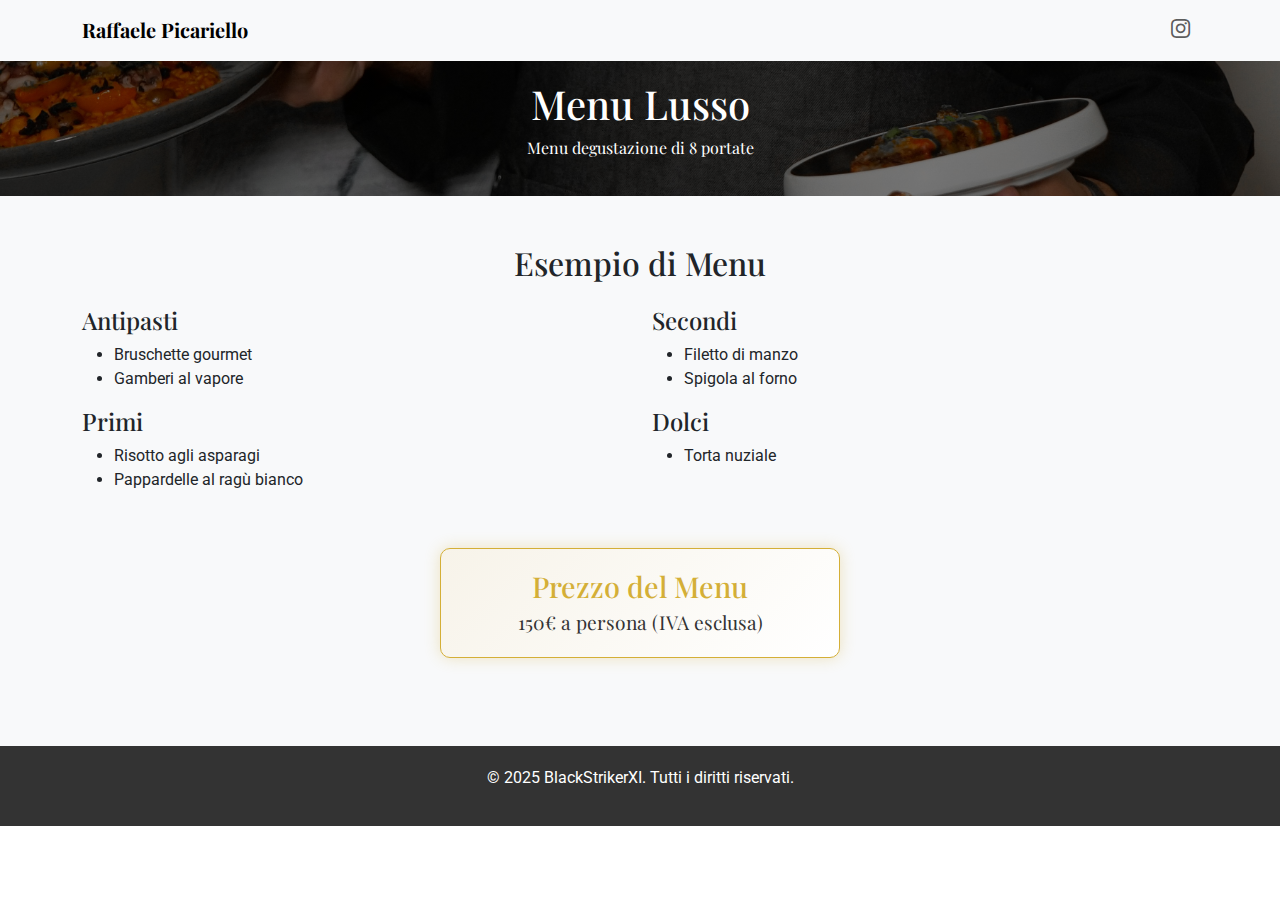
<file: Lusso.html>
<!DOCTYPE html>
<html lang="it">
<head>
  <meta charset="UTF-8">
  <meta name="viewport" content="width=device-width, initial-scale=1.0">
  <title>Menù Lusso – Raffaele Picariello</title>

  <!-- Bootstrap -->
  <link href="https://cdn.jsdelivr.net/npm/bootstrap@5.3.2/dist/css/bootstrap.min.css" rel="stylesheet">

  <!-- Google Fonts: Roboto + Playfair Display -->
  <link href="https://fonts.googleapis.com/css2?family=Roboto:wght@400;700&family=Playfair+Display:wght@400;600;700&display=swap" rel="stylesheet">

  <!-- Icons -->
  <link rel="stylesheet" href="https://cdn.jsdelivr.net/npm/bootstrap-icons@1.10.5/font/bootstrap-icons.css">

  <style>
    body { font-family: 'Roboto', sans-serif; }

    /* Font elegante per titoli e navbar */
    h1, h2, h3, h4, h5, .navbar-brand, .hero p {
      font-family: 'Playfair Display', serif !important;
    }

    .hero {
      position: relative;
      background: linear-gradient(rgba(0,0,0,0.5), rgba(0,0,0,0.5)),
                  url('img/raffa_back.jpg') center/cover no-repeat;
      color: white;
      height: 15vh;
      display: flex;
      align-items: center;
      justify-content: center;
      text-align: center;
    }

    .hero h1, .hero p {
      position: relative;
      z-index: 2;
    }
    .luxury-price {
  background: linear-gradient(135deg, #f7f3e9, #fff);
  border: 1px solid #d4af37; /* Oro */
  padding: 20px;
  border-radius: 10px;
  text-align: center;
  margin: 40px auto;
  max-width: 400px;
  box-shadow: 0 0 15px rgba(212, 175, 55, 0.3);
}

.luxury-price h3 {
  font-family: 'Playfair Display', serif;
  font-size: 1.8rem;
  color: #d4af37; /* Oro */
  margin: 0;
}

.luxury-price p {
  font-family: 'Playfair Display', serif;
  font-size: 1.2rem;
  color: #333;
  margin: 5px 0 0;
}

    footer { background: #333; color: white; padding: 20px 0; }
  </style>
</head>
<body>

  <!-- NAVBAR -->
  <nav class="navbar navbar-expand-lg navbar-light bg-light shadow-sm">
    <div class="container">
      <a class="navbar-brand fw-bold" href="index.html">Raffaele Picariello</a>
      <button class="navbar-toggler" type="button" data-bs-toggle="collapse" data-bs-target="#navbarNav">
        <span class="navbar-toggler-icon"></span>
      </button>
      <div class="collapse navbar-collapse" id="navbarNav">
        <ul class="navbar-nav ms-auto">
          <li class="nav-item">
            <a class="nav-link" href="https://www.instagram.com/raffaelepicariellochef/?utm_source=ig_web_button_share_sheet" target="_blank">
              <i class="bi bi-instagram" style="font-size: 1.2rem;"></i>
            </a>
          </li>
        </ul>
      </div>
    </div>
  </nav>

  <!-- HERO -->
  <section class="hero d-flex justify-content-center align-items-center">
    <div>
      <h1>Menu Lusso</h1>
      <p>Menu degustazione di 8 portate</p>
    </div>
  </section>

  <!-- MENU -->
  <section id="menu" class="py-5 bg-light">
    <div class="container">
      <h2 class="text-center mb-4">Esempio di Menu</h2>

      <div class="row">
        <div class="col-md-6">
          <h4>Antipasti</h4>
          <ul>
            <li>Bruschette gourmet</li>
            <li>Gamberi al vapore</li>
          </ul>

          <h4>Primi</h4>
          <ul>
            <li>Risotto agli asparagi</li>
            <li>Pappardelle al ragù bianco</li>
          </ul>
        </div>

        <div class="col-md-6">
          <h4>Secondi</h4>
          <ul>
            <li>Filetto di manzo</li>
            <li>Spigola al forno</li>
          </ul>

          <h4>Dolci</h4>
          <ul>
            <li>Torta nuziale</li>
          </ul>
        </div>
      </div>

    </div>
<div class="luxury-price">
  <h3>Prezzo del Menu</h3>
  <p>150€ a persona (IVA esclusa)</p>
</div>
  </section>

  <!-- Footer -->
  <footer class="text-center">
    <div class="container">
      <p>&copy; 2025 BlackStrikerXI. Tutti i diritti riservati.</p>
    </div>
  </footer>

  <script src="https://cdn.jsdelivr.net/npm/bootstrap@5.3.2/dist/js/bootstrap.bundle.min.js"></script>
</body>
</html>
</file>
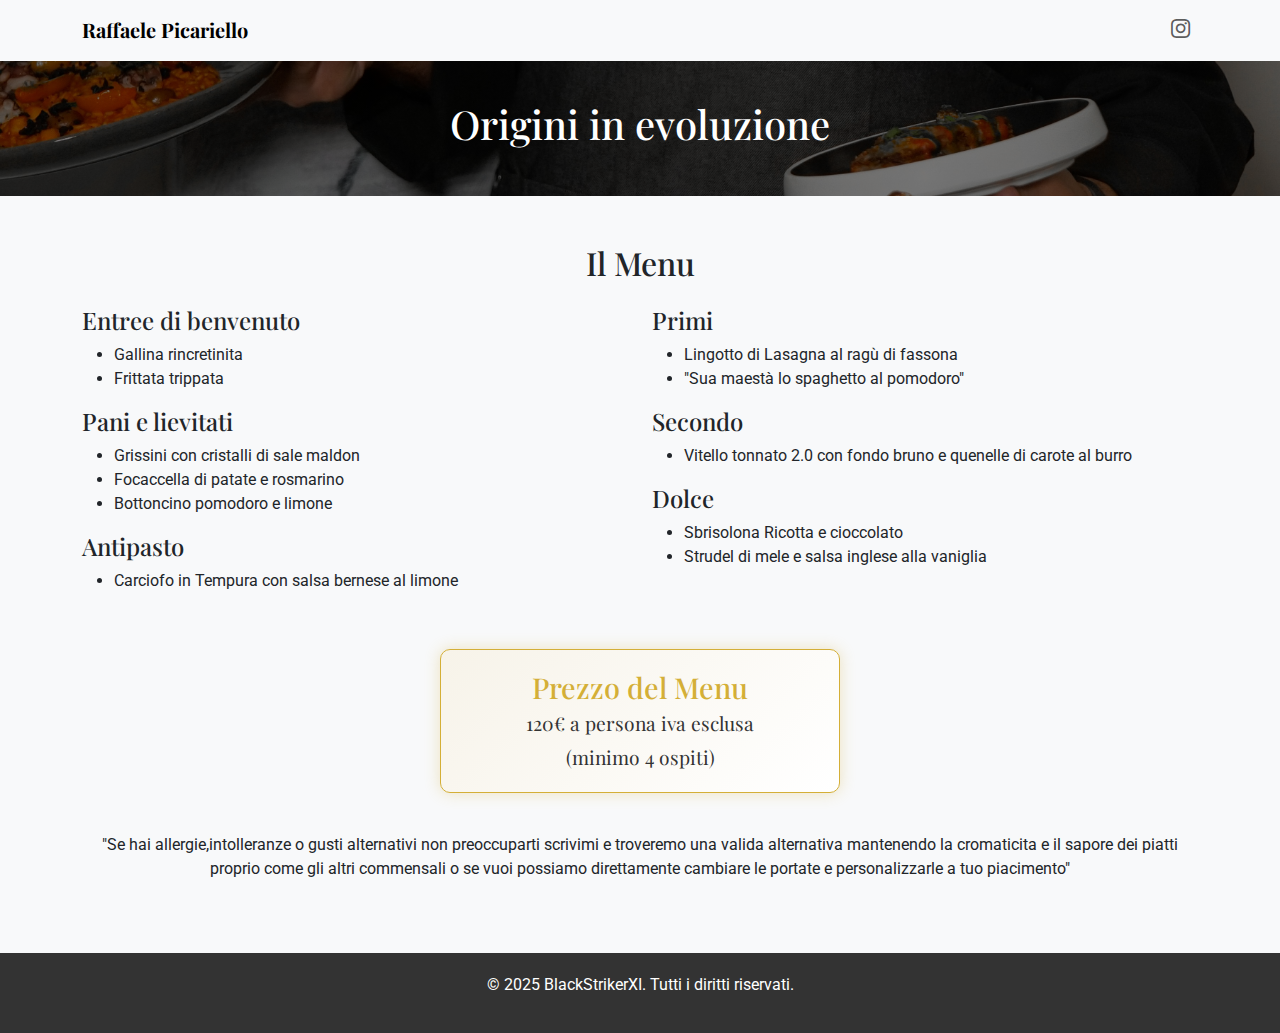
<file: menu1.html>
<!DOCTYPE html>
<html lang="it">
<head>
  <meta charset="UTF-8">
  <meta name="viewport" content="width=device-width, initial-scale=1.0">
  <title>Origini in evoluzione – Raffaele Picariello</title>

  <!-- Bootstrap -->
  <link href="https://cdn.jsdelivr.net/npm/bootstrap@5.3.2/dist/css/bootstrap.min.css" rel="stylesheet">

  <!-- Google Fonts: Roboto + Playfair Display -->
  <link href="https://fonts.googleapis.com/css2?family=Roboto:wght@400;700&family=Playfair+Display:wght@400;600;700&display=swap" rel="stylesheet">

  <!-- Icons -->
  <link rel="stylesheet" href="https://cdn.jsdelivr.net/npm/bootstrap-icons@1.10.5/font/bootstrap-icons.css">

  <style>
    body { font-family: 'Roboto', sans-serif; }

    /* Font elegante per titoli e navbar */
    h1, h2, h3, h4, h5, .navbar-brand, .hero p {
      font-family: 'Playfair Display', serif !important;
    }

    .hero {
      position: relative;
      background: linear-gradient(rgba(0,0,0,0.5), rgba(0,0,0,0.5)),
                  url('img/raffa_back.jpg') center/cover no-repeat;
      color: white;
      height: 15vh;
      display: flex;
      align-items: center;
      justify-content: center;
      text-align: center;
    }

    .hero h1, .hero p {
      position: relative;
      z-index: 2;
    }
    .luxury-price {
  background: linear-gradient(135deg, #f7f3e9, #fff);
  border: 1px solid #d4af37; /* Oro */
  padding: 20px;
  border-radius: 10px;
  text-align: center;
  margin: 40px auto;
  max-width: 400px;
  box-shadow: 0 0 15px rgba(212, 175, 55, 0.3);
}

.luxury-price h3 {
  font-family: 'Playfair Display', serif;
  font-size: 1.8rem;
  color: #d4af37; /* Oro */
  margin: 0;
}

.luxury-price p {
  font-family: 'Playfair Display', serif;
  font-size: 1.2rem;
  color: #333;
  margin: 5px 0 0;
}

    footer { background: #333; color: white; padding: 20px 0; }
  </style>
</head>
<body>

  <!-- NAVBAR -->
  <nav class="navbar navbar-expand-lg navbar-light bg-light shadow-sm">
    <div class="container">
      <a class="navbar-brand fw-bold" href="index.html">Raffaele Picariello</a>
      <button class="navbar-toggler" type="button" data-bs-toggle="collapse" data-bs-target="#navbarNav">
        <span class="navbar-toggler-icon"></span>
      </button>
      <div class="collapse navbar-collapse" id="navbarNav">
        <ul class="navbar-nav ms-auto">
          <li class="nav-item">
            <a class="nav-link" href="https://www.instagram.com/raffaelepicariellochef/?utm_source=ig_web_button_share_sheet" target="_blank">
              <i class="bi bi-instagram" style="font-size: 1.2rem;"></i>
            </a>
          </li>
        </ul>
      </div>
    </div>
  </nav>

  <!-- HERO -->
  <section class="hero d-flex justify-content-center align-items-center">
    <div>
      <h1>Origini in evoluzione</h1>
<!-- <p>Menu degustazione di 8 portate</p> -->
    </div>
  </section>

  <!-- MENU -->
  <section id="menu" class="py-5 bg-light">
    <div class="container">
      <h2 class="text-center mb-4">Il Menu</h2>

      <div class="row">
        <div class="col-md-6">
          <h4>Entree di benvenuto</h4>
          <ul>
            <li>Gallina rincretinita</li>
            <li>Frittata trippata</li>
          </ul>

          <h4>Pani e lievitati</h4>
          <ul>
            <li>Grissini con cristalli di sale maldon</li>
            <li>Focaccella di patate e rosmarino</li>
            <li>Bottoncino pomodoro e limone</li>
          </ul>

          <h4>Antipasto</h4>
          <ul>
            <li>Carciofo in Tempura con salsa bernese al limone</li>
          </ul>
        </div>

        <div class="col-md-6">
          <h4>Primi</h4>
          <ul>
            <li>Lingotto di Lasagna al ragù di fassona</li>
            <li>"Sua maestà lo spaghetto al pomodoro"</li>
          </ul>

          <h4>Secondo</h4>
          <ul>
            <li>Vitello tonnato 2.0 con fondo bruno e quenelle di carote al burro</li>
          </ul>

          <h4>Dolce</h4>
          <ul>
            <li>Sbrisolona Ricotta e cioccolato</li>
            <li>Strudel di mele e salsa inglese alla vaniglia</li>
          </ul>
        </div>
      </div>

    </div>
<div class="luxury-price">
  <h3>Prezzo del Menu</h3>
  <p>120€ a persona iva esclusa</p>
  <p>(minimo 4 ospiti)</p>
</div>

    <div class="container">
      <p class="text-center mb-4">
        "Se hai allergie,intolleranze o gusti alternativi non preoccuparti scrivimi e troveremo una valida alternativa mantenendo la cromaticita e il sapore 
            dei piatti proprio come gli altri commensali o se vuoi possiamo direttamente cambiare le portate e personalizzarle a tuo piacimento"
      </p> 
    </div>
   </section>



  <!-- Footer -->
  <footer class="text-center">
    <div class="container">
      <p>&copy; 2025 BlackStrikerXI. Tutti i diritti riservati.</p>
    </div>
  </footer>

  <script src="https://cdn.jsdelivr.net/npm/bootstrap@5.3.2/dist/js/bootstrap.bundle.min.js"></script>
</body>
</html>
</file>
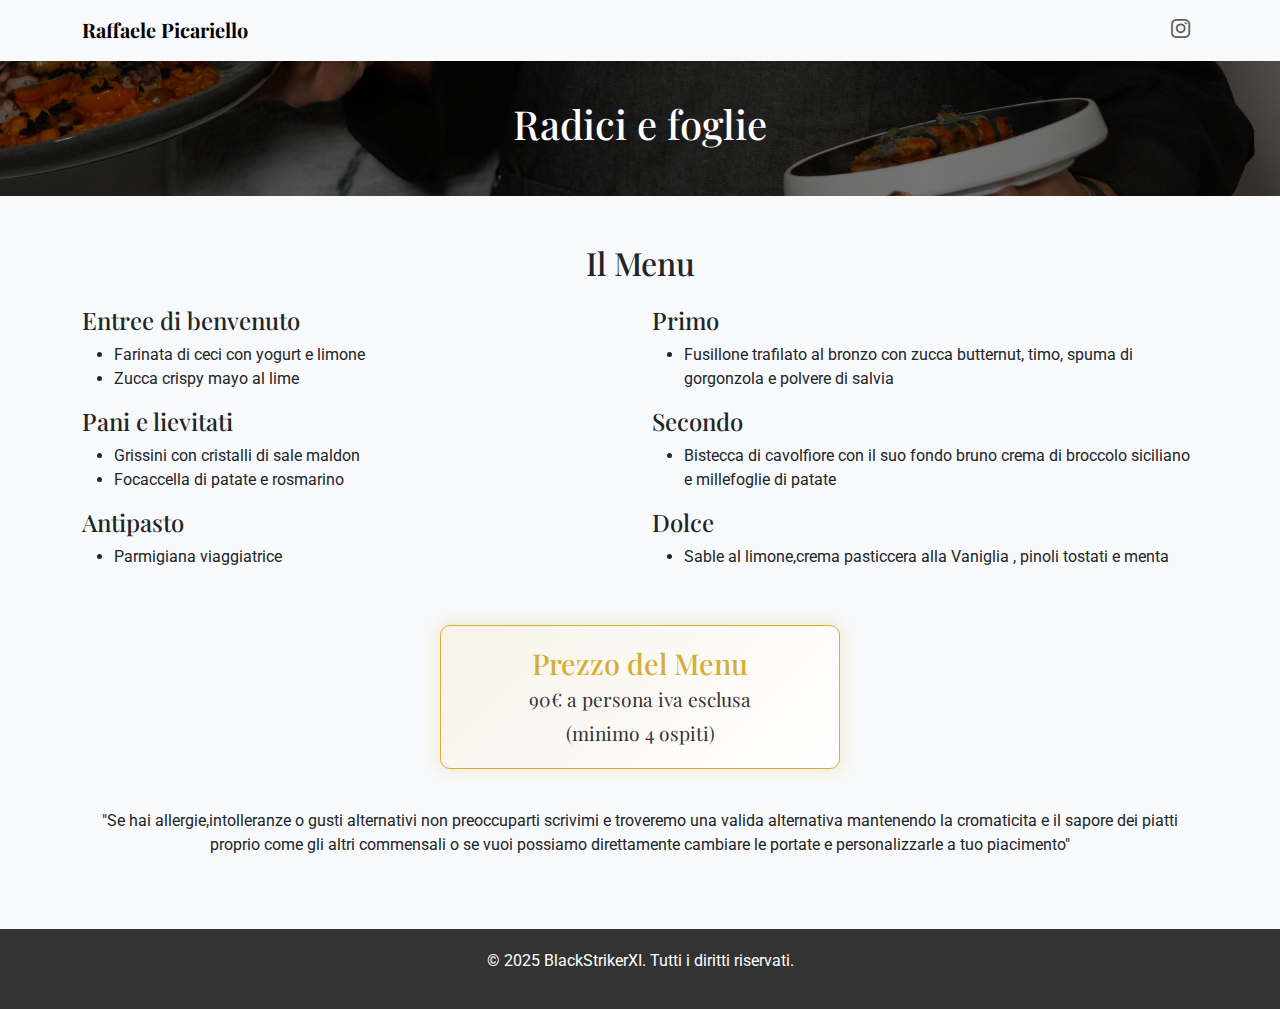
<file: menu2.html>
<!DOCTYPE html>
<html lang="it">
<head>
  <meta charset="UTF-8">
  <meta name="viewport" content="width=device-width, initial-scale=1.0">
  <title>Radici e foglie – Raffaele Picariello</title>

  <!-- Bootstrap -->
  <link href="https://cdn.jsdelivr.net/npm/bootstrap@5.3.2/dist/css/bootstrap.min.css" rel="stylesheet">

  <!-- Google Fonts: Roboto + Playfair Display -->
  <link href="https://fonts.googleapis.com/css2?family=Roboto:wght@400;700&family=Playfair+Display:wght@400;600;700&display=swap" rel="stylesheet">

  <!-- Icons -->
  <link rel="stylesheet" href="https://cdn.jsdelivr.net/npm/bootstrap-icons@1.10.5/font/bootstrap-icons.css">

  <style>
    body { font-family: 'Roboto', sans-serif; }

    /* Font elegante per titoli e navbar */
    h1, h2, h3, h4, h5, .navbar-brand, .hero p {
      font-family: 'Playfair Display', serif !important;
    }

    .hero {
      position: relative;
      background: linear-gradient(rgba(0,0,0,0.5), rgba(0,0,0,0.5)),
                  url('img/raffa_back.jpg') center/cover no-repeat;
      color: white;
      height: 15vh;
      display: flex;
      align-items: center;
      justify-content: center;
      text-align: center;
    }

    .hero h1, .hero p {
      position: relative;
      z-index: 2;
    }
    .luxury-price {
  background: linear-gradient(135deg, #f7f3e9, #fff);
  border: 1px solid #d4af37; /* Oro */
  padding: 20px;
  border-radius: 10px;
  text-align: center;
  margin: 40px auto;
  max-width: 400px;
  box-shadow: 0 0 15px rgba(212, 175, 55, 0.3);
}

.luxury-price h3 {
  font-family: 'Playfair Display', serif;
  font-size: 1.8rem;
  color: #d4af37; /* Oro */
  margin: 0;
}

.luxury-price p {
  font-family: 'Playfair Display', serif;
  font-size: 1.2rem;
  color: #333;
  margin: 5px 0 0;
}

    footer { background: #333; color: white; padding: 20px 0; }
  </style>
</head>
<body>

  <!-- NAVBAR -->
  <nav class="navbar navbar-expand-lg navbar-light bg-light shadow-sm">
    <div class="container">
      <a class="navbar-brand fw-bold" href="index.html">Raffaele Picariello</a>
      <button class="navbar-toggler" type="button" data-bs-toggle="collapse" data-bs-target="#navbarNav">
        <span class="navbar-toggler-icon"></span>
      </button>
      <div class="collapse navbar-collapse" id="navbarNav">
        <ul class="navbar-nav ms-auto">
          <li class="nav-item">
            <a class="nav-link" href="https://www.instagram.com/raffaelepicariellochef/?utm_source=ig_web_button_share_sheet" target="_blank">
              <i class="bi bi-instagram" style="font-size: 1.2rem;"></i>
            </a>
          </li>
        </ul>
      </div>
    </div>
  </nav>

  <!-- HERO -->
  <section class="hero d-flex justify-content-center align-items-center">
    <div>
      <h1>Radici e foglie</h1>
<!-- <p>Menu degustazione di 8 portate</p> -->
    </div>
  </section>

  <!-- MENU -->
  <section id="menu" class="py-5 bg-light">
    <div class="container">
      <h2 class="text-center mb-4">Il Menu</h2>

      <div class="row">
        <div class="col-md-6">
          <h4>Entree di benvenuto</h4>
          <ul>
            <li>Farinata di ceci con yogurt e limone</li>
            <li>Zucca crispy mayo al lime</li>
          </ul>

          <h4>Pani e lievitati</h4>
          <ul>
            <li>Grissini con cristalli di sale maldon</li>
            <li>Focaccella di patate e rosmarino</li>
          </ul>

          <h4>Antipasto</h4>
          <ul>
            <li>Parmigiana viaggiatrice</li>
          </ul>
        </div>

        <div class="col-md-6">
          <h4>Primo</h4>
          <ul>
            <li>Fusillone trafilato al bronzo con zucca butternut, timo, spuma di gorgonzola e polvere di salvia</li>
          </ul>

          <h4>Secondo</h4>
          <ul>
            <li>Bistecca di cavolfiore con il suo fondo bruno crema di broccolo siciliano e millefoglie di patate</li>
          </ul>

          <h4>Dolce</h4>
          <ul>
            <li>Sable al limone,crema pasticcera alla Vaniglia , pinoli tostati e menta</li>
          </ul>
        </div>
      </div>

    </div>
<div class="luxury-price">
  <h3>Prezzo del Menu</h3>
  <p>90€ a persona iva esclusa</p>
  <p>(minimo 4 ospiti)</p>
</div>

    <div class="container">
      <p class="text-center mb-4">
        "Se hai allergie,intolleranze o gusti alternativi non preoccuparti scrivimi e troveremo una valida alternativa mantenendo la cromaticita e il sapore 
            dei piatti proprio come gli altri commensali o se vuoi possiamo direttamente cambiare le portate e personalizzarle a tuo piacimento"
      </p> 
    </div>
  </section>

  <!-- Footer -->
  <footer class="text-center">
    <div class="container">
      <p>&copy; 2025 BlackStrikerXI. Tutti i diritti riservati.</p>
    </div>
  </footer>

  <script src="https://cdn.jsdelivr.net/npm/bootstrap@5.3.2/dist/js/bootstrap.bundle.min.js"></script>
</body>
</html>
</file>
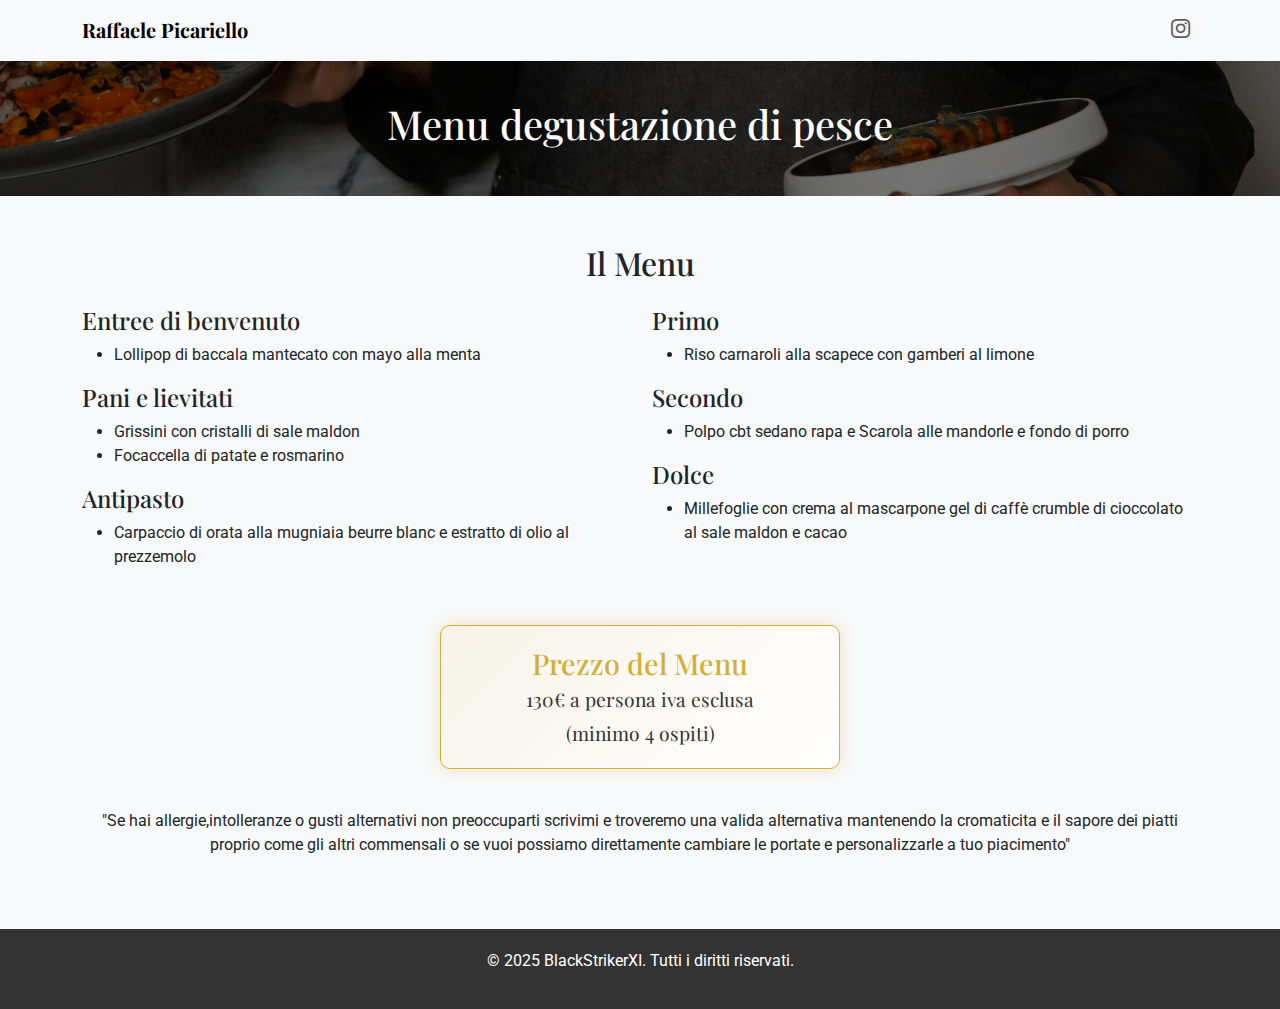
<file: menu3.html>
<!DOCTYPE html>
<html lang="it">
<head>
  <meta charset="UTF-8">
  <meta name="viewport" content="width=device-width, initial-scale=1.0">
  <title>Menu degustazione di pesce – Raffaele Picariello</title>

  <!-- Bootstrap -->
  <link href="https://cdn.jsdelivr.net/npm/bootstrap@5.3.2/dist/css/bootstrap.min.css" rel="stylesheet">

  <!-- Google Fonts: Roboto + Playfair Display -->
  <link href="https://fonts.googleapis.com/css2?family=Roboto:wght@400;700&family=Playfair+Display:wght@400;600;700&display=swap" rel="stylesheet">

  <!-- Icons -->
  <link rel="stylesheet" href="https://cdn.jsdelivr.net/npm/bootstrap-icons@1.10.5/font/bootstrap-icons.css">

  <style>
    body { font-family: 'Roboto', sans-serif; }

    /* Font elegante per titoli e navbar */
    h1, h2, h3, h4, h5, .navbar-brand, .hero p {
      font-family: 'Playfair Display', serif !important;
    }

    .hero {
      position: relative;
      background: linear-gradient(rgba(0,0,0,0.5), rgba(0,0,0,0.5)),
                  url('img/raffa_back.jpg') center/cover no-repeat;
      color: white;
      height: 15vh;
      display: flex;
      align-items: center;
      justify-content: center;
      text-align: center;
    }

    .hero h1, .hero p {
      position: relative;
      z-index: 2;
    }
    .luxury-price {
  background: linear-gradient(135deg, #f7f3e9, #fff);
  border: 1px solid #d4af37; /* Oro */
  padding: 20px;
  border-radius: 10px;
  text-align: center;
  margin: 40px auto;
  max-width: 400px;
  box-shadow: 0 0 15px rgba(212, 175, 55, 0.3);
}

.luxury-price h3 {
  font-family: 'Playfair Display', serif;
  font-size: 1.8rem;
  color: #d4af37; /* Oro */
  margin: 0;
}

.luxury-price p {
  font-family: 'Playfair Display', serif;
  font-size: 1.2rem;
  color: #333;
  margin: 5px 0 0;
}

    footer { background: #333; color: white; padding: 20px 0; }
  </style>
</head>
<body>

  <!-- NAVBAR -->
  <nav class="navbar navbar-expand-lg navbar-light bg-light shadow-sm">
    <div class="container">
      <a class="navbar-brand fw-bold" href="index.html">Raffaele Picariello</a>
      <button class="navbar-toggler" type="button" data-bs-toggle="collapse" data-bs-target="#navbarNav">
        <span class="navbar-toggler-icon"></span>
      </button>
      <div class="collapse navbar-collapse" id="navbarNav">
        <ul class="navbar-nav ms-auto">
          <li class="nav-item">
            <a class="nav-link" href="https://www.instagram.com/raffaelepicariellochef/?utm_source=ig_web_button_share_sheet" target="_blank">
              <i class="bi bi-instagram" style="font-size: 1.2rem;"></i>
            </a>
          </li>
        </ul>
      </div>
    </div>
  </nav>

  <!-- HERO -->
  <section class="hero d-flex justify-content-center align-items-center">
    <div>
      <h1>Menu degustazione di pesce</h1>
<!-- <p>Menu degustazione di 8 portate</p> -->
    </div>
  </section>

  <!-- MENU -->
  <section id="menu" class="py-5 bg-light">
    <div class="container">
      <h2 class="text-center mb-4">Il Menu</h2>

      <div class="row">
        <div class="col-md-6">
          <h4>Entree di benvenuto</h4>
          <ul>
            <li>Lollipop di baccala mantecato con mayo alla menta</li>
          </ul>

          <h4>Pani e lievitati</h4>
          <ul>
            <li>Grissini con cristalli di sale maldon</li>
            <li>Focaccella di patate e rosmarino</li>
          </ul>

          <h4>Antipasto</h4>
          <ul>
            <li>Carpaccio di orata alla mugniaia beurre blanc e estratto di olio al prezzemolo</li>
          </ul>
        </div>

        <div class="col-md-6">
          <h4>Primo</h4>
          <ul>
            <li>Riso carnaroli alla scapece con gamberi al limone</li>
          </ul>

          <h4>Secondo</h4>
          <ul>
            <li>Polpo cbt sedano rapa e Scarola alle mandorle e fondo di porro</li>
          </ul>

          <h4>Dolce</h4>
          <ul>
            <li>Millefoglie con crema al mascarpone gel di caffè crumble di cioccolato al sale maldon e cacao</li>
          </ul>
        </div>
      </div>

    </div>
<div class="luxury-price">
  <h3>Prezzo del Menu</h3>
  <p>130€ a persona iva esclusa</p>
  <p>(minimo 4 ospiti)</p>
</div>

    <div class="container">
      <p class="text-center mb-4">
        "Se hai allergie,intolleranze o gusti alternativi non preoccuparti scrivimi e troveremo una valida alternativa mantenendo la cromaticita e il sapore 
            dei piatti proprio come gli altri commensali o se vuoi possiamo direttamente cambiare le portate e personalizzarle a tuo piacimento"
      </p> 
    </div>
  </section>

  <!-- Footer -->
  <footer class="text-center">
    <div class="container">
      <p>&copy; 2025 BlackStrikerXI. Tutti i diritti riservati.</p>
    </div>
  </footer>

  <script src="https://cdn.jsdelivr.net/npm/bootstrap@5.3.2/dist/js/bootstrap.bundle.min.js"></script>
</body>
</html>
</file>
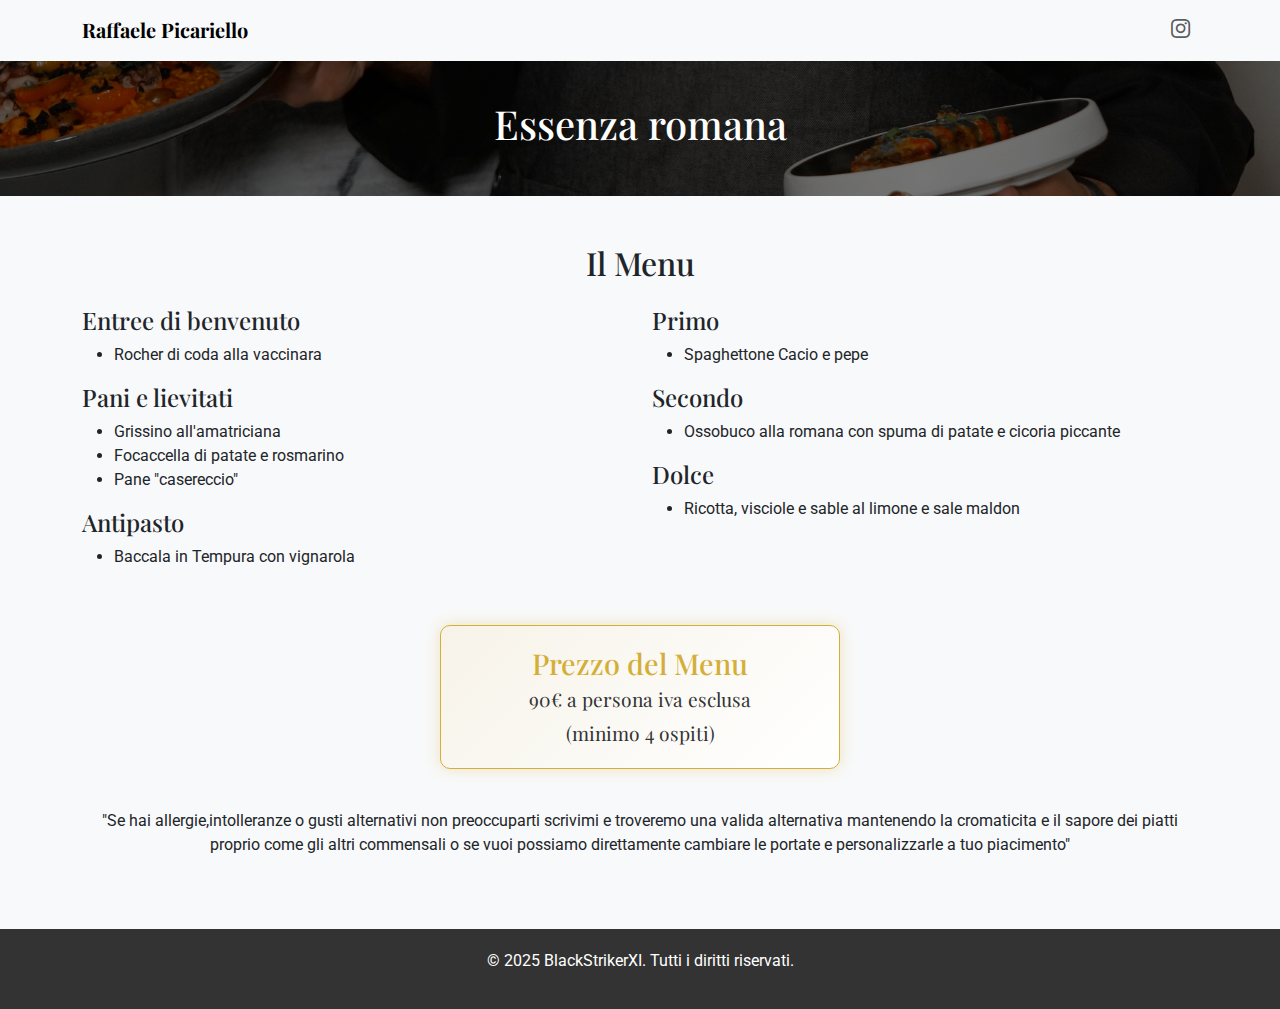
<file: menu4.html>
<!DOCTYPE html>
<html lang="it">
<head>
  <meta charset="UTF-8">
  <meta name="viewport" content="width=device-width, initial-scale=1.0">
  <title>Essenza romana – Raffaele Picariello</title>

  <!-- Bootstrap -->
  <link href="https://cdn.jsdelivr.net/npm/bootstrap@5.3.2/dist/css/bootstrap.min.css" rel="stylesheet">

  <!-- Google Fonts: Roboto + Playfair Display -->
  <link href="https://fonts.googleapis.com/css2?family=Roboto:wght@400;700&family=Playfair+Display:wght@400;600;700&display=swap" rel="stylesheet">

  <!-- Icons -->
  <link rel="stylesheet" href="https://cdn.jsdelivr.net/npm/bootstrap-icons@1.10.5/font/bootstrap-icons.css">

  <style>
    body { font-family: 'Roboto', sans-serif; }

    /* Font elegante per titoli e navbar */
    h1, h2, h3, h4, h5, .navbar-brand, .hero p {
      font-family: 'Playfair Display', serif !important;
    }

    .hero {
      position: relative;
      background: linear-gradient(rgba(0,0,0,0.5), rgba(0,0,0,0.5)),
                  url('img/raffa_back.jpg') center/cover no-repeat;
      color: white;
      height: 15vh;
      display: flex;
      align-items: center;
      justify-content: center;
      text-align: center;
    }

    .hero h1, .hero p {
      position: relative;
      z-index: 2;
    }
    .luxury-price {
  background: linear-gradient(135deg, #f7f3e9, #fff);
  border: 1px solid #d4af37; /* Oro */
  padding: 20px;
  border-radius: 10px;
  text-align: center;
  margin: 40px auto;
  max-width: 400px;
  box-shadow: 0 0 15px rgba(212, 175, 55, 0.3);
}

.luxury-price h3 {
  font-family: 'Playfair Display', serif;
  font-size: 1.8rem;
  color: #d4af37; /* Oro */
  margin: 0;
}

.luxury-price p {
  font-family: 'Playfair Display', serif;
  font-size: 1.2rem;
  color: #333;
  margin: 5px 0 0;
}

    footer { background: #333; color: white; padding: 20px 0; }
  </style>
</head>
<body>

  <!-- NAVBAR -->
  <nav class="navbar navbar-expand-lg navbar-light bg-light shadow-sm">
    <div class="container">
      <a class="navbar-brand fw-bold" href="index.html">Raffaele Picariello</a>
      <button class="navbar-toggler" type="button" data-bs-toggle="collapse" data-bs-target="#navbarNav">
        <span class="navbar-toggler-icon"></span>
      </button>
      <div class="collapse navbar-collapse" id="navbarNav">
        <ul class="navbar-nav ms-auto">
          <li class="nav-item">
            <a class="nav-link" href="https://www.instagram.com/raffaelepicariellochef/?utm_source=ig_web_button_share_sheet" target="_blank">
              <i class="bi bi-instagram" style="font-size: 1.2rem;"></i>
            </a>
          </li>
        </ul>
      </div>
    </div>
  </nav>

  <!-- HERO -->
  <section class="hero d-flex justify-content-center align-items-center">
    <div>
      <h1>Essenza romana</h1>
<!-- <p>Menu degustazione di 8 portate</p> -->
    </div>
  </section>

  <!-- MENU -->
  <section id="menu" class="py-5 bg-light">
    <div class="container">
      <h2 class="text-center mb-4">Il Menu</h2>

      <div class="row">
        <div class="col-md-6">
          <h4>Entree di benvenuto</h4>
          <ul>
            <li>Rocher di coda alla vaccinara</li>
          </ul>

          <h4>Pani e lievitati</h4>
          <ul>
            <li>Grissino all'amatriciana</li>
            <li>Focaccella di patate e rosmarino</li>
            <li>Pane "casereccio"</li>
          </ul>

          <h4>Antipasto</h4>
          <ul>
            <li>Baccala in Tempura con vignarola</li>
          </ul>
        </div>

        <div class="col-md-6">
          <h4>Primo</h4>
          <ul>
            <li>Spaghettone Cacio e pepe</li>
          </ul>

          <h4>Secondo</h4>
          <ul>
            <li>Ossobuco alla romana con spuma di patate e cicoria piccante</li>
          </ul>

          <h4>Dolce</h4>
          <ul>
            <li>Ricotta, visciole e sable al limone e sale maldon</li>
          </ul>
        </div>
      </div>

    </div>
<div class="luxury-price">
  <h3>Prezzo del Menu</h3>
  <p>90€ a persona iva esclusa</p>
  <p>(minimo 4 ospiti)</p>
</div>

    <div class="container">
      <p class="text-center mb-4">
        "Se hai allergie,intolleranze o gusti alternativi non preoccuparti scrivimi e troveremo una valida alternativa mantenendo la cromaticita e il sapore 
            dei piatti proprio come gli altri commensali o se vuoi possiamo direttamente cambiare le portate e personalizzarle a tuo piacimento"
      </p> 
    </div>
  </section>

  <!-- Footer -->
  <footer class="text-center">
    <div class="container">
      <p>&copy; 2025 BlackStrikerXI. Tutti i diritti riservati.</p>
    </div>
  </footer>

  <script src="https://cdn.jsdelivr.net/npm/bootstrap@5.3.2/dist/js/bootstrap.bundle.min.js"></script>
</body>
</html>
</file>
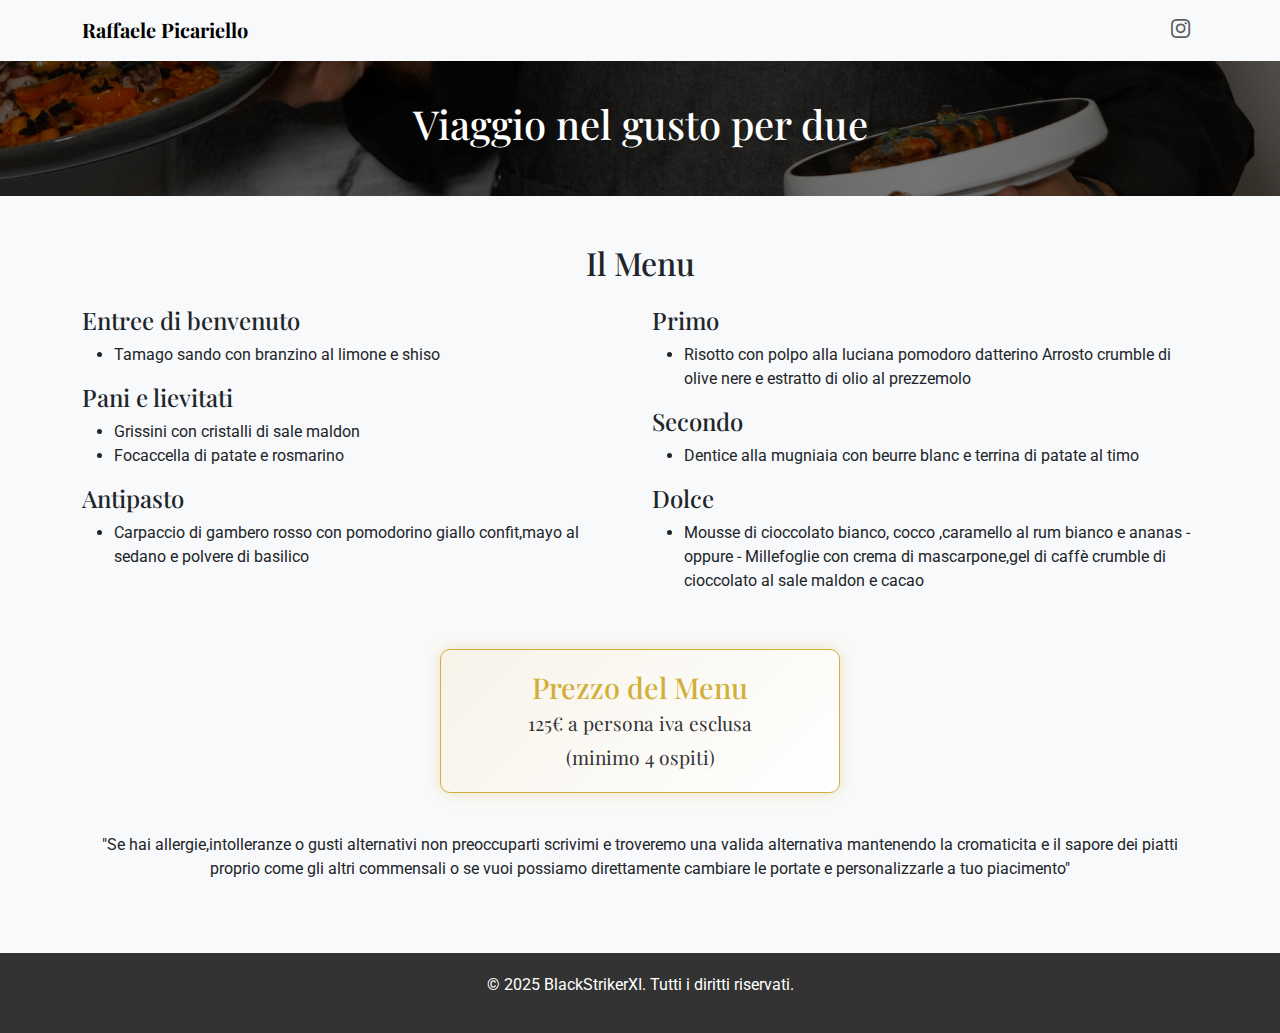
<file: menu5.html>
<!DOCTYPE html>
<html lang="it">
<head>
  <meta charset="UTF-8">
  <meta name="viewport" content="width=device-width, initial-scale=1.0">
  <title>Viaggio nel gusto per due – Raffaele Picariello</title>

  <!-- Bootstrap -->
  <link href="https://cdn.jsdelivr.net/npm/bootstrap@5.3.2/dist/css/bootstrap.min.css" rel="stylesheet">

  <!-- Google Fonts: Roboto + Playfair Display -->
  <link href="https://fonts.googleapis.com/css2?family=Roboto:wght@400;700&family=Playfair+Display:wght@400;600;700&display=swap" rel="stylesheet">

  <!-- Icons -->
  <link rel="stylesheet" href="https://cdn.jsdelivr.net/npm/bootstrap-icons@1.10.5/font/bootstrap-icons.css">

  <style>
    body { font-family: 'Roboto', sans-serif; }

    /* Font elegante per titoli e navbar */
    h1, h2, h3, h4, h5, .navbar-brand, .hero p {
      font-family: 'Playfair Display', serif !important;
    }

    .hero {
      position: relative;
      background: linear-gradient(rgba(0,0,0,0.5), rgba(0,0,0,0.5)),
                  url('img/raffa_back.jpg') center/cover no-repeat;
      color: white;
      height: 15vh;
      display: flex;
      align-items: center;
      justify-content: center;
      text-align: center;
    }

    .hero h1, .hero p {
      position: relative;
      z-index: 2;
    }
    .luxury-price {
  background: linear-gradient(135deg, #f7f3e9, #fff);
  border: 1px solid #d4af37; /* Oro */
  padding: 20px;
  border-radius: 10px;
  text-align: center;
  margin: 40px auto;
  max-width: 400px;
  box-shadow: 0 0 15px rgba(212, 175, 55, 0.3);
}

.luxury-price h3 {
  font-family: 'Playfair Display', serif;
  font-size: 1.8rem;
  color: #d4af37; /* Oro */
  margin: 0;
}

.luxury-price p {
  font-family: 'Playfair Display', serif;
  font-size: 1.2rem;
  color: #333;
  margin: 5px 0 0;
}

    footer { background: #333; color: white; padding: 20px 0; }
  </style>
</head>
<body>

  <!-- NAVBAR -->
  <nav class="navbar navbar-expand-lg navbar-light bg-light shadow-sm">
    <div class="container">
      <a class="navbar-brand fw-bold" href="index.html">Raffaele Picariello</a>
      <button class="navbar-toggler" type="button" data-bs-toggle="collapse" data-bs-target="#navbarNav">
        <span class="navbar-toggler-icon"></span>
      </button>
      <div class="collapse navbar-collapse" id="navbarNav">
        <ul class="navbar-nav ms-auto">
          <li class="nav-item">
            <a class="nav-link" href="https://www.instagram.com/raffaelepicariellochef/?utm_source=ig_web_button_share_sheet" target="_blank">
              <i class="bi bi-instagram" style="font-size: 1.2rem;"></i>
            </a>
          </li>
        </ul>
      </div>
    </div>
  </nav>

  <!-- HERO -->
  <section class="hero d-flex justify-content-center align-items-center">
    <div>
      <h1>Viaggio nel gusto per due</h1>
<!-- <p>Menu degustazione di 8 portate</p> -->
    </div>
  </section>

  <!-- MENU -->
  <section id="menu" class="py-5 bg-light">
    <div class="container">
      <h2 class="text-center mb-4">Il Menu</h2>

      <div class="row">
        <div class="col-md-6">
          <h4>Entree di benvenuto</h4>
          <ul>
            <li>Tamago sando con branzino al limone e shiso</li>
          </ul>

          <h4>Pani e lievitati</h4>
          <ul>
            <li>Grissini con cristalli di sale maldon</li>
            <li>Focaccella di patate e rosmarino</li>
          </ul>

          <h4>Antipasto</h4>
          <ul>
            <li>Carpaccio di gambero rosso con pomodorino giallo confit,mayo al sedano e polvere di basilico</li>
          </ul>
        </div>

        <div class="col-md-6">
          <h4>Primo</h4>
          <ul>
            <li>Risotto con polpo alla luciana pomodoro datterino Arrosto crumble di olive nere e estratto di olio al prezzemolo</li>
          </ul>

          <h4>Secondo</h4>
          <ul>
            <li>Dentice alla mugniaia con beurre blanc e terrina di patate al timo</li>
          </ul>

          <h4>Dolce</h4>
          <ul>
            <li>Mousse di cioccolato bianco, cocco ,caramello al rum bianco e ananas - oppure - Millefoglie con crema di mascarpone,gel di caffè crumble di cioccolato al sale maldon e cacao</li>
          </ul>
        </div>
      </div>

    </div>
<div class="luxury-price">
  <h3>Prezzo del Menu</h3>
  <p>125€ a persona iva esclusa</p>
  <p>(minimo 4 ospiti)</p>
</div>

    <div class="container">
      <p class="text-center mb-4">
        "Se hai allergie,intolleranze o gusti alternativi non preoccuparti scrivimi e troveremo una valida alternativa mantenendo la cromaticita e il sapore 
            dei piatti proprio come gli altri commensali o se vuoi possiamo direttamente cambiare le portate e personalizzarle a tuo piacimento"
      </p> 
    </div>
  </section>

  <!-- Footer -->
  <footer class="text-center">
    <div class="container">
      <p>&copy; 2025 BlackStrikerXI. Tutti i diritti riservati.</p>
    </div>
  </footer>

  <script src="https://cdn.jsdelivr.net/npm/bootstrap@5.3.2/dist/js/bootstrap.bundle.min.js"></script>
</body>
</html>
</file>
